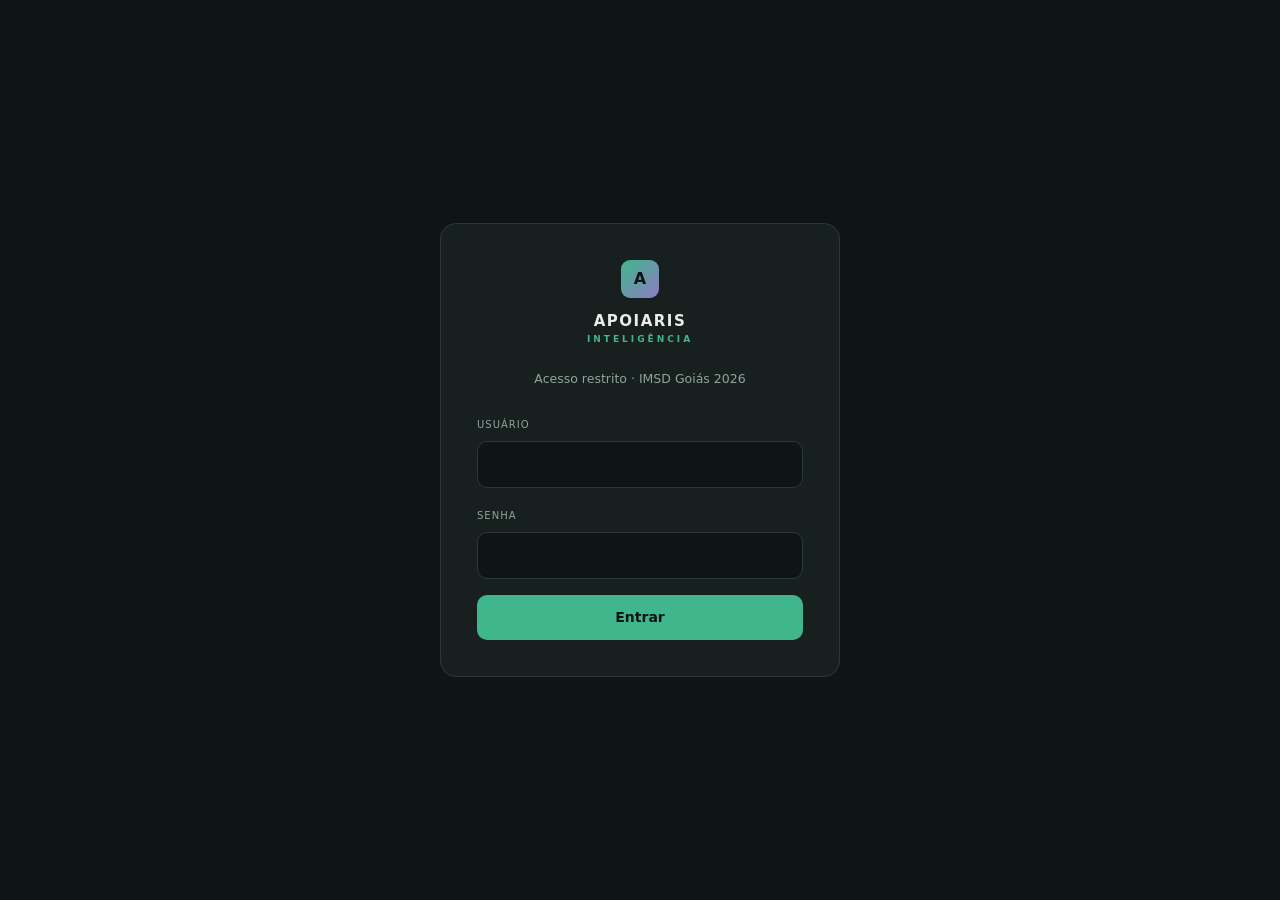
<file: index.html>
<!doctype html>
<!--
  ═══════════════════════════════════════════════════════════════
  IMSD GOIÁS · ANÁLISE ELEITORAL 2026
  © 2026 Apoiaris Inteligência — Todos os direitos reservados
  https://apoiarisdigital.com.br
  Conteúdo proprietário. Reprodução não autorizada é proibida.
  ID: APR-GO-8F3A2C
  ═══════════════════════════════════════════════════════════════
-->
<html lang="pt-BR">
  <head>
    <meta charset="UTF-8" />
    <meta name="viewport" content="width=device-width, initial-scale=1.0" />
    <meta name="robots" content="noindex, nofollow" />
    <meta name="author" content="Apoiaris Inteligência" />
    <meta name="copyright" content="© 2026 Grupo Apoiaris" />
    <meta name="owner" content="apoiarisdigital.com.br" />
    <meta property="og:title" content="IMSD Goiás — Apoiaris Inteligência" />
    <meta property="og:site_name" content="Apoiaris Inteligência" />
    <title>IMSD Goiás — Apoiaris Inteligência · Análise Eleitoral 2026</title>
    <meta name="description" content="Índice de disponibilidade territorial e projeção de cadeiras para as eleições de 2026 em Goiás. Uma análise Apoiaris Inteligência." />
    <script type="module" crossorigin src="./assets/index-CaYoEG6w.js"></script>
    <link rel="modulepreload" crossorigin href="./assets/vendor-BYW2i6Z_.js">
    <link rel="stylesheet" crossorigin href="./assets/index-DZPxRXoj.css">
  </head>
  <body>
    <div id="root"></div>
  </body>
</html>
</file>
<file: assets/index-DZPxRXoj.css>
*,:before,:after{--tw-border-spacing-x: 0;--tw-border-spacing-y: 0;--tw-translate-x: 0;--tw-translate-y: 0;--tw-rotate: 0;--tw-skew-x: 0;--tw-skew-y: 0;--tw-scale-x: 1;--tw-scale-y: 1;--tw-pan-x: ;--tw-pan-y: ;--tw-pinch-zoom: ;--tw-scroll-snap-strictness: proximity;--tw-gradient-from-position: ;--tw-gradient-via-position: ;--tw-gradient-to-position: ;--tw-ordinal: ;--tw-slashed-zero: ;--tw-numeric-figure: ;--tw-numeric-spacing: ;--tw-numeric-fraction: ;--tw-ring-inset: ;--tw-ring-offset-width: 0px;--tw-ring-offset-color: #fff;--tw-ring-color: rgb(59 130 246 / .5);--tw-ring-offset-shadow: 0 0 #0000;--tw-ring-shadow: 0 0 #0000;--tw-shadow: 0 0 #0000;--tw-shadow-colored: 0 0 #0000;--tw-blur: ;--tw-brightness: ;--tw-contrast: ;--tw-grayscale: ;--tw-hue-rotate: ;--tw-invert: ;--tw-saturate: ;--tw-sepia: ;--tw-drop-shadow: ;--tw-backdrop-blur: ;--tw-backdrop-brightness: ;--tw-backdrop-contrast: ;--tw-backdrop-grayscale: ;--tw-backdrop-hue-rotate: ;--tw-backdrop-invert: ;--tw-backdrop-opacity: ;--tw-backdrop-saturate: ;--tw-backdrop-sepia: ;--tw-contain-size: ;--tw-contain-layout: ;--tw-contain-paint: ;--tw-contain-style: }::backdrop{--tw-border-spacing-x: 0;--tw-border-spacing-y: 0;--tw-translate-x: 0;--tw-translate-y: 0;--tw-rotate: 0;--tw-skew-x: 0;--tw-skew-y: 0;--tw-scale-x: 1;--tw-scale-y: 1;--tw-pan-x: ;--tw-pan-y: ;--tw-pinch-zoom: ;--tw-scroll-snap-strictness: proximity;--tw-gradient-from-position: ;--tw-gradient-via-position: ;--tw-gradient-to-position: ;--tw-ordinal: ;--tw-slashed-zero: ;--tw-numeric-figure: ;--tw-numeric-spacing: ;--tw-numeric-fraction: ;--tw-ring-inset: ;--tw-ring-offset-width: 0px;--tw-ring-offset-color: #fff;--tw-ring-color: rgb(59 130 246 / .5);--tw-ring-offset-shadow: 0 0 #0000;--tw-ring-shadow: 0 0 #0000;--tw-shadow: 0 0 #0000;--tw-shadow-colored: 0 0 #0000;--tw-blur: ;--tw-brightness: ;--tw-contrast: ;--tw-grayscale: ;--tw-hue-rotate: ;--tw-invert: ;--tw-saturate: ;--tw-sepia: ;--tw-drop-shadow: ;--tw-backdrop-blur: ;--tw-backdrop-brightness: ;--tw-backdrop-contrast: ;--tw-backdrop-grayscale: ;--tw-backdrop-hue-rotate: ;--tw-backdrop-invert: ;--tw-backdrop-opacity: ;--tw-backdrop-saturate: ;--tw-backdrop-sepia: ;--tw-contain-size: ;--tw-contain-layout: ;--tw-contain-paint: ;--tw-contain-style: }*,:before,:after{box-sizing:border-box;border-width:0;border-style:solid;border-color:#e5e7eb}:before,:after{--tw-content: ""}html,:host{line-height:1.5;-webkit-text-size-adjust:100%;-moz-tab-size:4;-o-tab-size:4;tab-size:4;font-family:ui-sans-serif,system-ui,sans-serif,"Apple Color Emoji","Segoe UI Emoji",Segoe UI Symbol,"Noto Color Emoji";font-feature-settings:normal;font-variation-settings:normal;-webkit-tap-highlight-color:transparent}body{margin:0;line-height:inherit}hr{height:0;color:inherit;border-top-width:1px}abbr:where([title]){-webkit-text-decoration:underline dotted;text-decoration:underline dotted}h1,h2,h3,h4,h5,h6{font-size:inherit;font-weight:inherit}a{color:inherit;text-decoration:inherit}b,strong{font-weight:bolder}code,kbd,samp,pre{font-family:ui-monospace,SFMono-Regular,Menlo,Monaco,Consolas,Liberation Mono,Courier New,monospace;font-feature-settings:normal;font-variation-settings:normal;font-size:1em}small{font-size:80%}sub,sup{font-size:75%;line-height:0;position:relative;vertical-align:baseline}sub{bottom:-.25em}sup{top:-.5em}table{text-indent:0;border-color:inherit;border-collapse:collapse}button,input,optgroup,select,textarea{font-family:inherit;font-feature-settings:inherit;font-variation-settings:inherit;font-size:100%;font-weight:inherit;line-height:inherit;letter-spacing:inherit;color:inherit;margin:0;padding:0}button,select{text-transform:none}button,input:where([type=button]),input:where([type=reset]),input:where([type=submit]){-webkit-appearance:button;background-color:transparent;background-image:none}:-moz-focusring{outline:auto}:-moz-ui-invalid{box-shadow:none}progress{vertical-align:baseline}::-webkit-inner-spin-button,::-webkit-outer-spin-button{height:auto}[type=search]{-webkit-appearance:textfield;outline-offset:-2px}::-webkit-search-decoration{-webkit-appearance:none}::-webkit-file-upload-button{-webkit-appearance:button;font:inherit}summary{display:list-item}blockquote,dl,dd,h1,h2,h3,h4,h5,h6,hr,figure,p,pre{margin:0}fieldset{margin:0;padding:0}legend{padding:0}ol,ul,menu{list-style:none;margin:0;padding:0}dialog{padding:0}textarea{resize:vertical}input::-moz-placeholder,textarea::-moz-placeholder{opacity:1;color:#9ca3af}input::placeholder,textarea::placeholder{opacity:1;color:#9ca3af}button,[role=button]{cursor:pointer}:disabled{cursor:default}img,svg,video,canvas,audio,iframe,embed,object{display:block;vertical-align:middle}img,video{max-width:100%;height:auto}[hidden]:where(:not([hidden=until-found])){display:none}.fixed{position:fixed}.absolute{position:absolute}.relative{position:relative}.inset-0{top:0;right:0;bottom:0;left:0}.left-3{left:.75rem}.top-1\/2{top:50%}.z-50{z-index:50}.mx-auto{margin-left:auto;margin-right:auto}.my-1{margin-top:.25rem;margin-bottom:.25rem}.my-2\.5{margin-top:.625rem;margin-bottom:.625rem}.mb-1{margin-bottom:.25rem}.mb-1\.5{margin-bottom:.375rem}.mb-10{margin-bottom:2.5rem}.mb-2{margin-bottom:.5rem}.mb-3{margin-bottom:.75rem}.mb-4{margin-bottom:1rem}.mb-5{margin-bottom:1.25rem}.mb-6{margin-bottom:1.5rem}.ml-1{margin-left:.25rem}.ml-8{margin-left:2rem}.ml-auto{margin-left:auto}.mr-1{margin-right:.25rem}.mr-2{margin-right:.5rem}.mt-0\.5{margin-top:.125rem}.mt-1{margin-top:.25rem}.mt-2{margin-top:.5rem}.mt-3{margin-top:.75rem}.mt-4{margin-top:1rem}.mt-6{margin-top:1.5rem}.mt-8{margin-top:2rem}.block{display:block}.inline-block{display:inline-block}.inline{display:inline}.flex{display:flex}.grid{display:grid}.hidden{display:none}.h-1\.5{height:.375rem}.h-2{height:.5rem}.h-2\.5{height:.625rem}.h-3{height:.75rem}.h-3\.5{height:.875rem}.h-4{height:1rem}.h-auto{height:auto}.h-full{height:100%}.h-px{height:1px}.max-h-20{max-height:5rem}.max-h-24{max-height:6rem}.max-h-56{max-height:14rem}.max-h-\[420px\]{max-height:420px}.max-h-\[440px\]{max-height:440px}.max-h-\[520px\]{max-height:520px}.min-h-screen{min-height:100vh}.w-1\.5{width:.375rem}.w-10{width:2.5rem}.w-11{width:2.75rem}.w-12{width:3rem}.w-14{width:3.5rem}.w-16{width:4rem}.w-2{width:.5rem}.w-2\.5{width:.625rem}.w-20{width:5rem}.w-24{width:6rem}.w-28{width:7rem}.w-3{width:.75rem}.w-3\.5{width:.875rem}.w-4{width:1rem}.w-5{width:1.25rem}.w-6{width:1.5rem}.w-9{width:2.25rem}.w-fit{width:-moz-fit-content;width:fit-content}.w-full{width:100%}.min-w-0{min-width:0px}.min-w-\[180px\]{min-width:180px}.min-w-\[200px\]{min-width:200px}.max-w-2xl{max-width:42rem}.max-w-3xl{max-width:48rem}.max-w-6xl{max-width:72rem}.max-w-xl{max-width:36rem}.flex-1{flex:1 1 0%}.shrink-0{flex-shrink:0}.-translate-y-1\/2{--tw-translate-y: -50%;transform:translate(var(--tw-translate-x),var(--tw-translate-y)) rotate(var(--tw-rotate)) skew(var(--tw-skew-x)) skewY(var(--tw-skew-y)) scaleX(var(--tw-scale-x)) scaleY(var(--tw-scale-y))}.transform{transform:translate(var(--tw-translate-x),var(--tw-translate-y)) rotate(var(--tw-rotate)) skew(var(--tw-skew-x)) skewY(var(--tw-skew-y)) scaleX(var(--tw-scale-x)) scaleY(var(--tw-scale-y))}.cursor-pointer{cursor:pointer}.grid-cols-1{grid-template-columns:repeat(1,minmax(0,1fr))}.grid-cols-2{grid-template-columns:repeat(2,minmax(0,1fr))}.grid-cols-3{grid-template-columns:repeat(3,minmax(0,1fr))}.grid-cols-\[1fr_auto\]{grid-template-columns:1fr auto}.grid-cols-\[1fr_auto_auto\]{grid-template-columns:1fr auto auto}.grid-cols-\[auto_1fr_auto_auto\]{grid-template-columns:auto 1fr auto auto}.flex-col{flex-direction:column}.flex-wrap{flex-wrap:wrap}.items-start{align-items:flex-start}.items-center{align-items:center}.items-baseline{align-items:baseline}.items-stretch{align-items:stretch}.justify-end{justify-content:flex-end}.justify-center{justify-content:center}.justify-between{justify-content:space-between}.gap-1{gap:.25rem}.gap-1\.5{gap:.375rem}.gap-2{gap:.5rem}.gap-3{gap:.75rem}.gap-4{gap:1rem}.gap-5{gap:1.25rem}.gap-x-2{-moz-column-gap:.5rem;column-gap:.5rem}.gap-x-3{-moz-column-gap:.75rem;column-gap:.75rem}.gap-y-0\.5{row-gap:.125rem}.gap-y-1{row-gap:.25rem}.space-y-0\.5>:not([hidden])~:not([hidden]){--tw-space-y-reverse: 0;margin-top:calc(.125rem * calc(1 - var(--tw-space-y-reverse)));margin-bottom:calc(.125rem * var(--tw-space-y-reverse))}.space-y-1>:not([hidden])~:not([hidden]){--tw-space-y-reverse: 0;margin-top:calc(.25rem * calc(1 - var(--tw-space-y-reverse)));margin-bottom:calc(.25rem * var(--tw-space-y-reverse))}.space-y-1\.5>:not([hidden])~:not([hidden]){--tw-space-y-reverse: 0;margin-top:calc(.375rem * calc(1 - var(--tw-space-y-reverse)));margin-bottom:calc(.375rem * var(--tw-space-y-reverse))}.space-y-3>:not([hidden])~:not([hidden]){--tw-space-y-reverse: 0;margin-top:calc(.75rem * calc(1 - var(--tw-space-y-reverse)));margin-bottom:calc(.75rem * var(--tw-space-y-reverse))}.space-y-5>:not([hidden])~:not([hidden]){--tw-space-y-reverse: 0;margin-top:calc(1.25rem * calc(1 - var(--tw-space-y-reverse)));margin-bottom:calc(1.25rem * var(--tw-space-y-reverse))}.overflow-hidden{overflow:hidden}.overflow-x-auto{overflow-x:auto}.overflow-y-auto{overflow-y:auto}.truncate{overflow:hidden;text-overflow:ellipsis;white-space:nowrap}.whitespace-nowrap{white-space:nowrap}.rounded{border-radius:.25rem}.rounded-2xl{border-radius:1rem}.rounded-full{border-radius:9999px}.rounded-lg{border-radius:.5rem}.rounded-md{border-radius:.375rem}.rounded-sm{border-radius:.125rem}.rounded-xl{border-radius:.75rem}.rounded-t-2xl{border-top-left-radius:1rem;border-top-right-radius:1rem}.border{border-width:1px}.border-b{border-bottom-width:1px}.border-t{border-top-width:1px}.p-0{padding:0}.p-1{padding:.25rem}.p-2{padding:.5rem}.p-2\.5{padding:.625rem}.p-3{padding:.75rem}.p-4{padding:1rem}.p-6{padding:1.5rem}.px-1{padding-left:.25rem;padding-right:.25rem}.px-1\.5{padding-left:.375rem;padding-right:.375rem}.px-2{padding-left:.5rem;padding-right:.5rem}.px-2\.5{padding-left:.625rem;padding-right:.625rem}.px-3{padding-left:.75rem;padding-right:.75rem}.px-4{padding-left:1rem;padding-right:1rem}.px-5{padding-left:1.25rem;padding-right:1.25rem}.py-0\.5{padding-top:.125rem;padding-bottom:.125rem}.py-1{padding-top:.25rem;padding-bottom:.25rem}.py-1\.5{padding-top:.375rem;padding-bottom:.375rem}.py-10{padding-top:2.5rem;padding-bottom:2.5rem}.py-16{padding-top:4rem;padding-bottom:4rem}.py-2{padding-top:.5rem;padding-bottom:.5rem}.py-2\.5{padding-top:.625rem;padding-bottom:.625rem}.py-3{padding-top:.75rem;padding-bottom:.75rem}.py-4{padding-top:1rem;padding-bottom:1rem}.py-6{padding-top:1.5rem;padding-bottom:1.5rem}.py-8{padding-top:2rem;padding-bottom:2rem}.pb-3{padding-bottom:.75rem}.pb-4{padding-bottom:1rem}.pl-5{padding-left:1.25rem}.pl-8{padding-left:2rem}.pl-9{padding-left:2.25rem}.pr-2{padding-right:.5rem}.pr-3{padding-right:.75rem}.pt-1{padding-top:.25rem}.pt-2{padding-top:.5rem}.pt-3{padding-top:.75rem}.pt-4{padding-top:1rem}.pt-6{padding-top:1.5rem}.text-left{text-align:left}.text-center{text-align:center}.text-right{text-align:right}.text-2xl{font-size:1.5rem;line-height:2rem}.text-3xl{font-size:1.875rem;line-height:2.25rem}.text-\[10px\]{font-size:10px}.text-\[11px\]{font-size:11px}.text-\[12px\]{font-size:12px}.text-\[13px\]{font-size:13px}.text-\[9px\]{font-size:9px}.text-base{font-size:1rem;line-height:1.5rem}.text-lg{font-size:1.125rem;line-height:1.75rem}.text-sm{font-size:.875rem;line-height:1.25rem}.text-xl{font-size:1.25rem;line-height:1.75rem}.text-xs{font-size:.75rem;line-height:1rem}.font-bold{font-weight:700}.font-medium{font-weight:500}.font-normal{font-weight:400}.font-semibold{font-weight:600}.uppercase{text-transform:uppercase}.capitalize{text-transform:capitalize}.tabular-nums{--tw-numeric-spacing: tabular-nums;font-variant-numeric:var(--tw-ordinal) var(--tw-slashed-zero) var(--tw-numeric-figure) var(--tw-numeric-spacing) var(--tw-numeric-fraction)}.leading-\[1\.05\]{line-height:1.05}.leading-none{line-height:1}.leading-relaxed{line-height:1.625}.leading-snug{line-height:1.375}.leading-tight{line-height:1.25}.tracking-\[0\.2em\]{letter-spacing:.2em}.tracking-tight{letter-spacing:-.025em}.tracking-wide{letter-spacing:.025em}.tracking-wider{letter-spacing:.05em}.tracking-widest{letter-spacing:.1em}.line-through{text-decoration-line:line-through}.outline-none{outline:2px solid transparent;outline-offset:2px}.outline{outline-style:solid}.ring{--tw-ring-offset-shadow: var(--tw-ring-inset) 0 0 0 var(--tw-ring-offset-width) var(--tw-ring-offset-color);--tw-ring-shadow: var(--tw-ring-inset) 0 0 0 calc(3px + var(--tw-ring-offset-width)) var(--tw-ring-color);box-shadow:var(--tw-ring-offset-shadow),var(--tw-ring-shadow),var(--tw-shadow, 0 0 #0000)}.brightness-125{--tw-brightness: brightness(1.25);filter:var(--tw-blur) var(--tw-brightness) var(--tw-contrast) var(--tw-grayscale) var(--tw-hue-rotate) var(--tw-invert) var(--tw-saturate) var(--tw-sepia) var(--tw-drop-shadow)}.filter{filter:var(--tw-blur) var(--tw-brightness) var(--tw-contrast) var(--tw-grayscale) var(--tw-hue-rotate) var(--tw-invert) var(--tw-saturate) var(--tw-sepia) var(--tw-drop-shadow)}.transition{transition-property:color,background-color,border-color,text-decoration-color,fill,stroke,opacity,box-shadow,transform,filter,backdrop-filter;transition-timing-function:cubic-bezier(.4,0,.2,1);transition-duration:.15s}html,body,#root{min-height:100%;background:#0b0f0e}body{margin:0}.first\:mt-0:first-child{margin-top:0}.first\:border-t-0:first-child{border-top-width:0px}.hover\:brightness-125:hover{--tw-brightness: brightness(1.25);filter:var(--tw-blur) var(--tw-brightness) var(--tw-contrast) var(--tw-grayscale) var(--tw-hue-rotate) var(--tw-invert) var(--tw-saturate) var(--tw-sepia) var(--tw-drop-shadow)}.hover\:brightness-150:hover{--tw-brightness: brightness(1.5);filter:var(--tw-blur) var(--tw-brightness) var(--tw-contrast) var(--tw-grayscale) var(--tw-hue-rotate) var(--tw-invert) var(--tw-saturate) var(--tw-sepia) var(--tw-drop-shadow)}.disabled\:opacity-30:disabled{opacity:.3}.disabled\:opacity-40:disabled{opacity:.4}@media (min-width: 640px){.sm\:block{display:block}}@media (min-width: 768px){.md\:block{display:block}.md\:w-44{width:11rem}.md\:max-w-2xl{max-width:42rem}.md\:grid-cols-2{grid-template-columns:repeat(2,minmax(0,1fr))}.md\:grid-cols-4{grid-template-columns:repeat(4,minmax(0,1fr))}.md\:grid-cols-\[2fr_1fr\]{grid-template-columns:2fr 1fr}.md\:grid-cols-\[2fr_1fr_1fr_1fr\]{grid-template-columns:2fr 1fr 1fr 1fr}.md\:flex-row{flex-direction:row}.md\:items-center{align-items:center}.md\:rounded-2xl{border-radius:1rem}.md\:p-6{padding:1.5rem}.md\:px-8{padding-left:2rem;padding-right:2rem}.md\:py-10{padding-top:2.5rem;padding-bottom:2.5rem}.md\:py-16{padding-top:4rem;padding-bottom:4rem}.md\:py-8{padding-top:2rem;padding-bottom:2rem}.md\:pt-8{padding-top:2rem}.md\:text-3xl{font-size:1.875rem;line-height:2.25rem}.md\:text-4xl{font-size:2.25rem;line-height:2.5rem}.md\:text-5xl{font-size:3rem;line-height:1}.md\:text-xl{font-size:1.25rem;line-height:1.75rem}}
</file>
